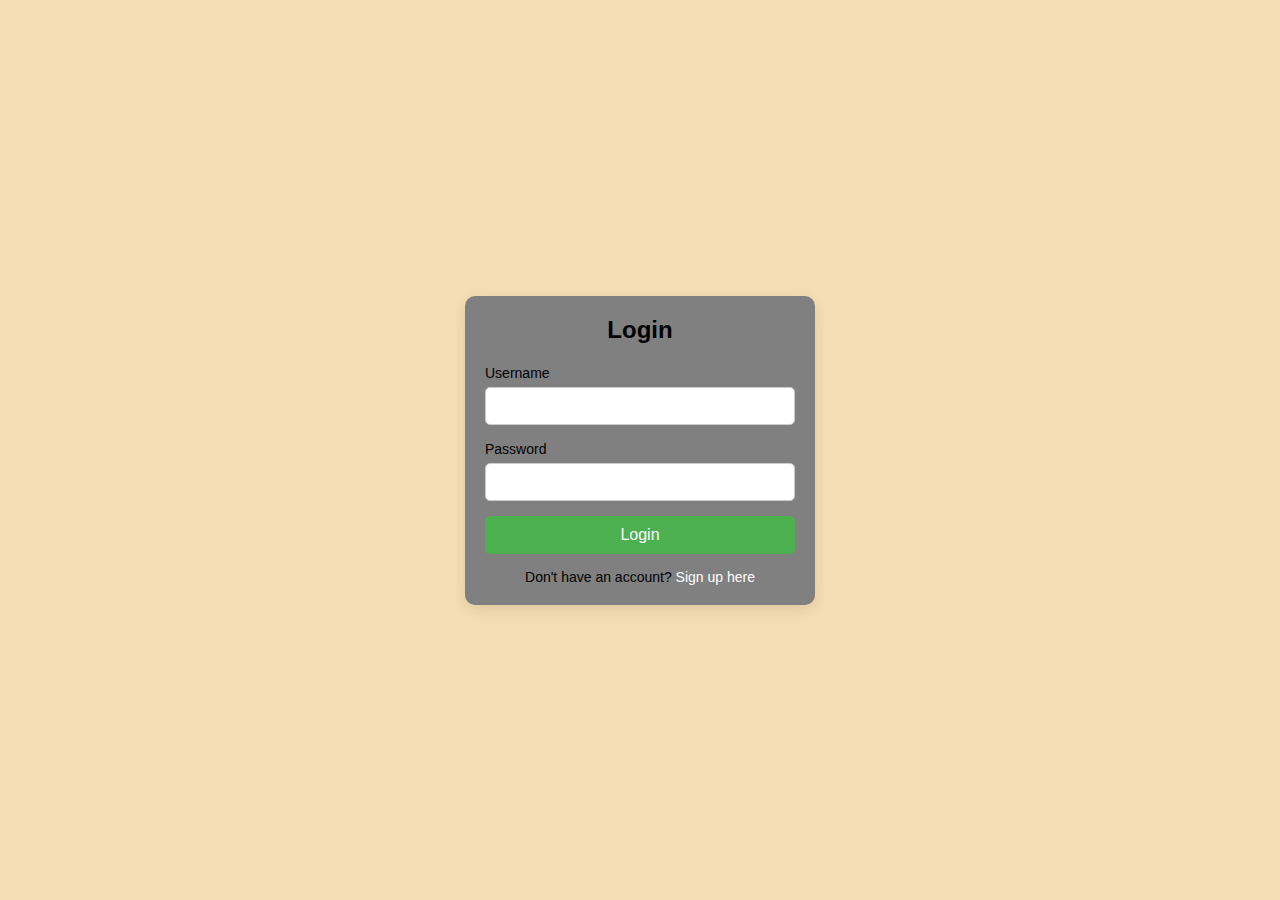
<file: index.html>
<!DOCTYPE html>
<html lang="en">
<head>
    <meta charset="UTF-8">
    <meta name="viewport" content="width=device-width, initial-scale=1.0">
    <title>Agriculture web</title>
    <link rel="stylesheet" href="index.css">
</head>
    
    <body>
        
        <div class="login-container">
            <h2>Login</h2>
            <form action="/login" method="post">
                <div class="input-container">
                    <label for="username">Username</label>
                    <input type="text" id="username" name="username" required>
                </div>
                <div class="input-container">
                    <label for="password">Password</label>
                    <input type="password" id="password" name="password" required>
                </div>
                <button type="submit">Login</button>
                <p class="signup-link">Don't have an account? <a href="/signup">Sign up here</a></p>
            </form>
        </div>

        
            
        
    </body>
    
    
</html>
</file>
<file: index.css>
* {
    margin: 0;
    padding: 0;
    box-sizing: border-box;
}

body {
    font-family: Arial, sans-serif;
    display: flex;
    justify-content: center;
    align-items: center;
    height: 100vh;
    background-color: wheat;
}

.login-container {
    background-color: grey;
    padding: 20px;
    border-radius: 10px;
    box-shadow: 0 5px 15px rgba(0, 0, 0, 0.1);
    width: 350px;
    text-align: center;
}
h1{
    text-align: top;
    color: #ffffff;
}

h2 {
    margin-bottom: 20px;
    color: black;
}

.input-container {
    margin-bottom: 15px;
    text-align: left;
}

label {
    font-size: 14px;
    color: black;
}

input[type="text"],
input[type="password"] {
    width: 100%;
    padding: 10px;
    margin-top: 5px;
    border: 1px solid #ccc;
    border-radius: 5px;
    font-size: 14px;
}

button {
    width: 100%;
    padding: 10px;
    border: none;
    border-radius: 5px;
    background-color: #4CAF50;
    color: white;
    font-size: 16px;
    cursor: pointer;
}

button:hover {
    background-color: black;
}

.signup-link {
    margin-top: 15px;
    font-size: 14px;
}

.signup-link a {
    color: white;
    text-decoration: none;
}

.signup-link a:hover {
    text-decoration: underline;
}
</file>
